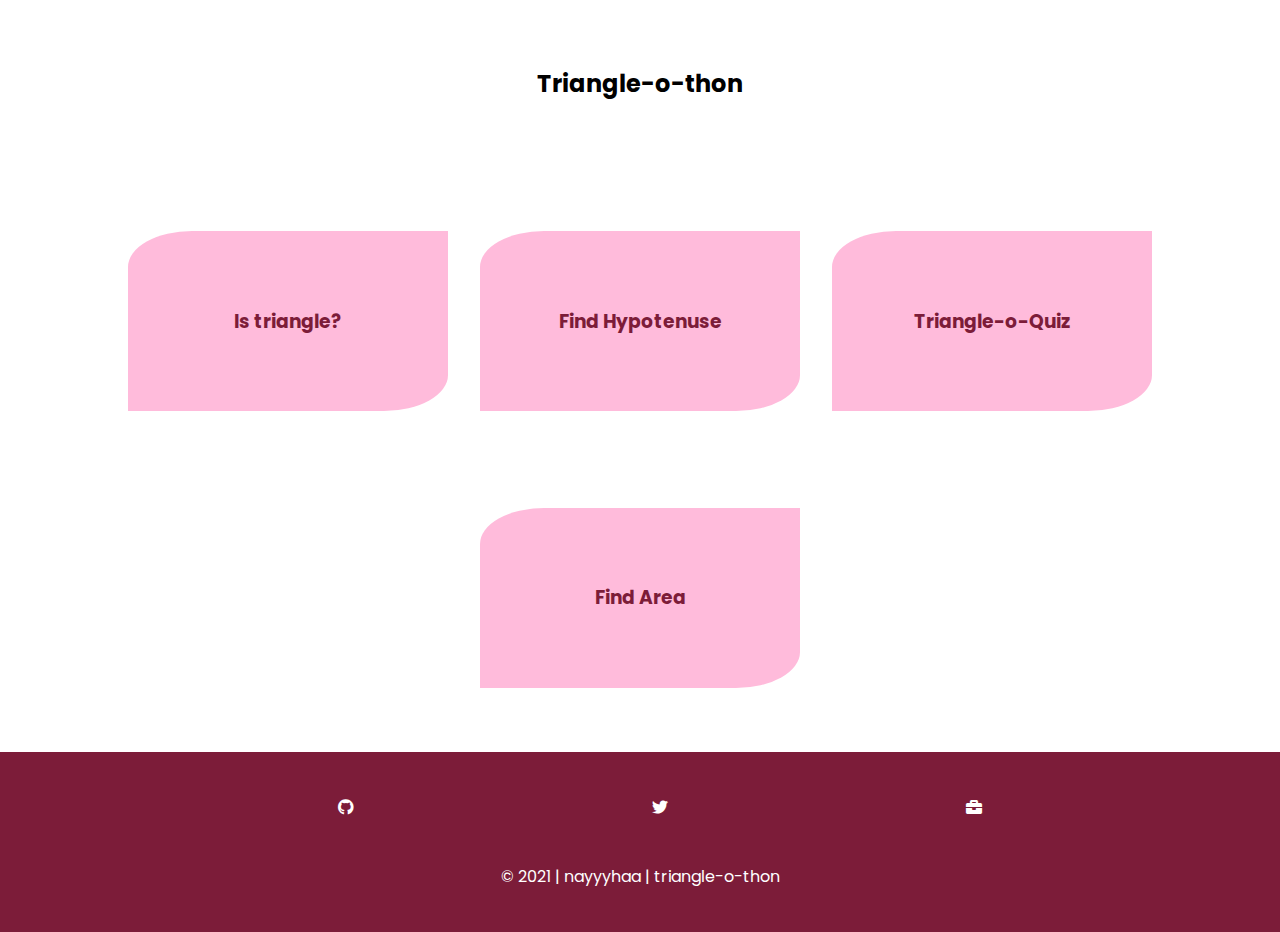
<file: index.html>
<!DOCTYPE html>
<html lang="en">
<head>
    <meta charset="UTF-8">
    <meta http-equiv="X-UA-Compatible" content="IE=edge">
    <meta name="viewport" content="width=device-width, initial-scale=1.0">
    <title>Triangle-o-thon</title>
    <link rel="stylesheet" href="styles/style.css">
    <link
      rel="stylesheet"
      href="https://cdnjs.cloudflare.com/ajax/libs/font-awesome/5.15.1/css/all.min.css"
    />
    <script src="./scripts/script.js" defer></script>
</head>
<body>
    <header>
        <h2>Triangle-o-thon</h2>
    </header>
    <main>
        <a href="./pages/isTriangle.html" class="card-container">
            <h3>Is triangle?</h3>
        </a>
        <a href="./pages/findHypotenuse.html" class="card-container">
            <h3>Find Hypotenuse</h3>
        </a>
        <a href="./pages/triangleQuiz.html" class="card-container">
            <h3>Triangle-o-Quiz</h3>
        </a>
        <a href="./pages/findArea.html" class="card-container">
            <h3>Find Area</h3>
        </a>
    </main>
    <footer>
        <ul>
            <li class="footerLink">
                <a href="https://github.com/nayyyhaa">
                <i class="fab fa-github" aria-hidden="true"></i>
                </a>
            </li>
            <li class="footerLink">
                <a href="https://twitter.com/nayyyhaa">
                <i class="fab fa-twitter"></i>
                </a>
            </li>
            <li class="footerLink">
                <a href="https://nehagupta.netlify.app/">
                <i class="fas fa-briefcase"></i>
                </a>
            </li>
        </ul>

        <div class="legacyText">
        © 2021 | nayyyhaa | triangle-o-thon
        </div>
    </footer>
</body>
</html>
</file>
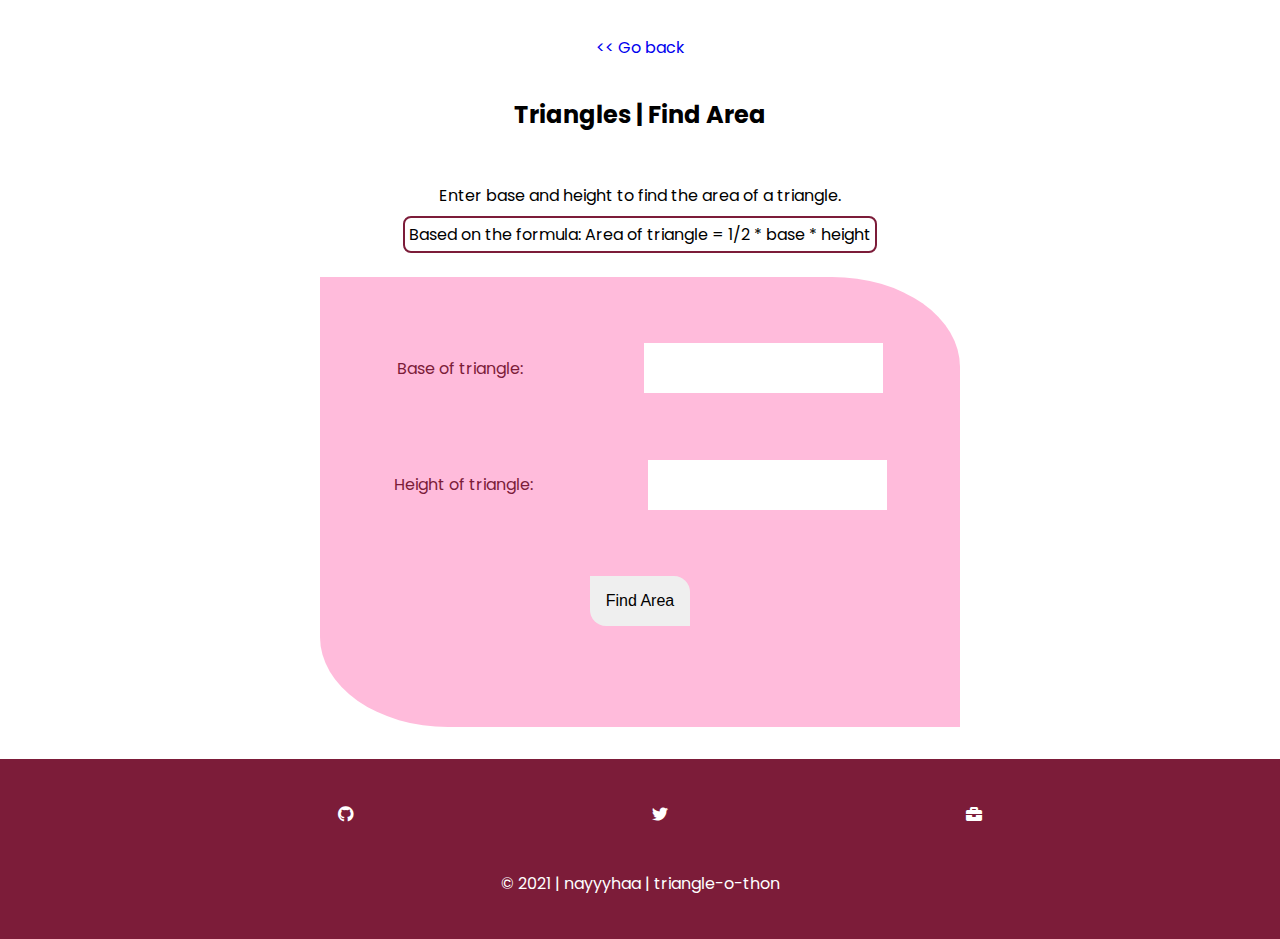
<file: pages/findArea.html>
<!DOCTYPE html>
<html lang="en">
<head>
    <meta charset="UTF-8">
    <meta http-equiv="X-UA-Compatible" content="IE=edge">
    <meta name="viewport" content="width=device-width, initial-scale=1.0">
    <title>Triangles | Find Area</title>
    <link rel="stylesheet" href="../styles/style.css">
    <link
      rel="stylesheet"
      href="https://cdnjs.cloudflare.com/ajax/libs/font-awesome/5.15.1/css/all.min.css"
    />
    <script src="../scripts/findArea.js" defer></script>
</head>
<body>
    <header>
        <div class="back-btn"><a href="../../index.html">&lt;&lt; Go back</a></div>
        <h2>Triangles | Find Area</h2>
        
    </header>
    <main class="flex-col">
        <p>Enter base and height to find the area of a triangle.</p>
        <p class="formula-content">Based on the formula: Area of triangle = 1/2 * base * height</p>
        <div class="site-content">
            <label for="base">Base of triangle:
                <input type="number" id="base" class="triangle-measurement"/>
            </label>
            <label for="height">Height of triangle:
                <input type="number" id="height" class="triangle-measurement"/>
            </label>
            <button class="submit-btn">Find Area</button>
            <div class="output"></div>
        </div> 
    </main>
    <footer>
        <ul>
            <li class="footerLink">
                <a href="https://github.com/nayyyhaa">
                <i class="fab fa-github" aria-hidden="true"></i>
                </a>
            </li>
            <li class="footerLink">
                <a href="https://twitter.com/nayyyhaa">
                <i class="fab fa-twitter"></i>
                </a>
            </li>
            <li class="footerLink">
                <a href="https://nehagupta.netlify.app/">
                <i class="fas fa-briefcase"></i>
                </a>
            </li>
        </ul>

        <div class="legacyText">
        © 2021 | nayyyhaa | triangle-o-thon
        </div>
    </footer>
</body>
</html>
</file>
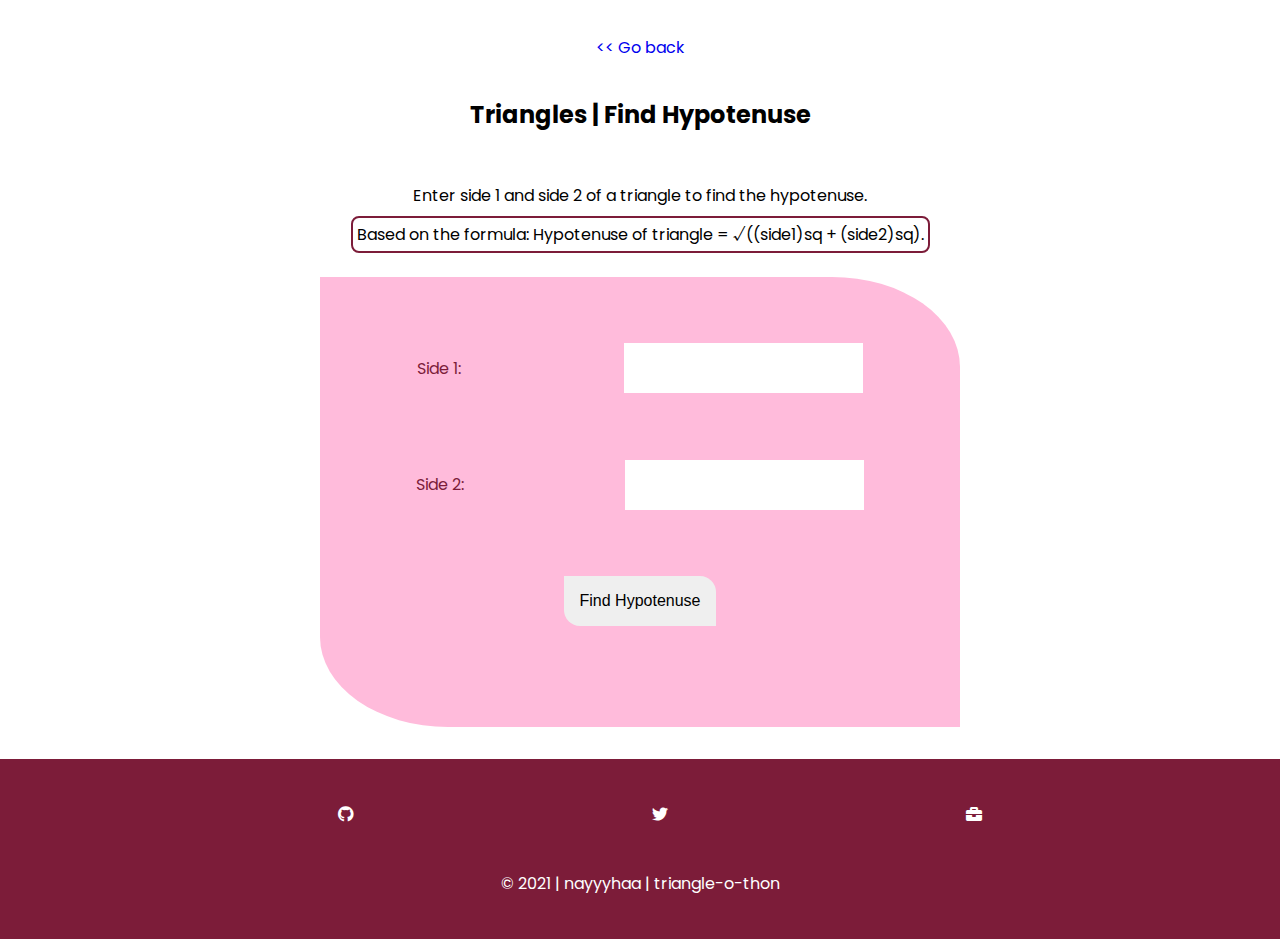
<file: pages/findHypotenuse.html>
<!DOCTYPE html>
<html lang="en">
<head>
    <meta charset="UTF-8">
    <meta http-equiv="X-UA-Compatible" content="IE=edge">
    <meta name="viewport" content="width=device-width, initial-scale=1.0">
    <title>Triangles | Find Hypotenuse</title>
    <link rel="stylesheet" href="../styles/style.css">
    <link
      rel="stylesheet"
      href="https://cdnjs.cloudflare.com/ajax/libs/font-awesome/5.15.1/css/all.min.css"
    />
    <script src="../scripts/findHypotenuse.js" defer></script>
</head>
<body>
    <header>
        <div class="back-btn"><a href="../../index.html">&lt;&lt; Go back</a></div>
        <h2>Triangles | Find Hypotenuse</h2>
    </header>
    <main class="flex-col">
        <p>Enter side 1 and side 2 of a triangle to find the hypotenuse.</p>
        <p class="formula-content">Based on the formula: Hypotenuse of triangle = √((side1)sq + (side2)sq).</p>
        <div class="site-content">
            <label for="side1">Side 1:
                <input type="number" id="side1" class="triangle-side"/>
            </label>
            <label for="side2">Side 2:
                <input type="number" id="side2" class="triangle-side"/>
            </label>
            <button class="submit-btn">Find Hypotenuse</button>
            <div class="output"></div>
        </div> 
    </main>
    <footer>
        <ul>
            <li class="footerLink">
                <a href="https://github.com/nayyyhaa">
                <i class="fab fa-github" aria-hidden="true"></i>
                </a>
            </li>
            <li class="footerLink">
                <a href="https://twitter.com/nayyyhaa">
                <i class="fab fa-twitter"></i>
                </a>
            </li>
            <li class="footerLink">
                <a href="https://nehagupta.netlify.app/">
                <i class="fas fa-briefcase"></i>
                </a>
            </li>
        </ul>

        <div class="legacyText">
        © 2021 | nayyyhaa | triangle-o-thon
        </div>
    </footer>
</body>
</html>
</file>
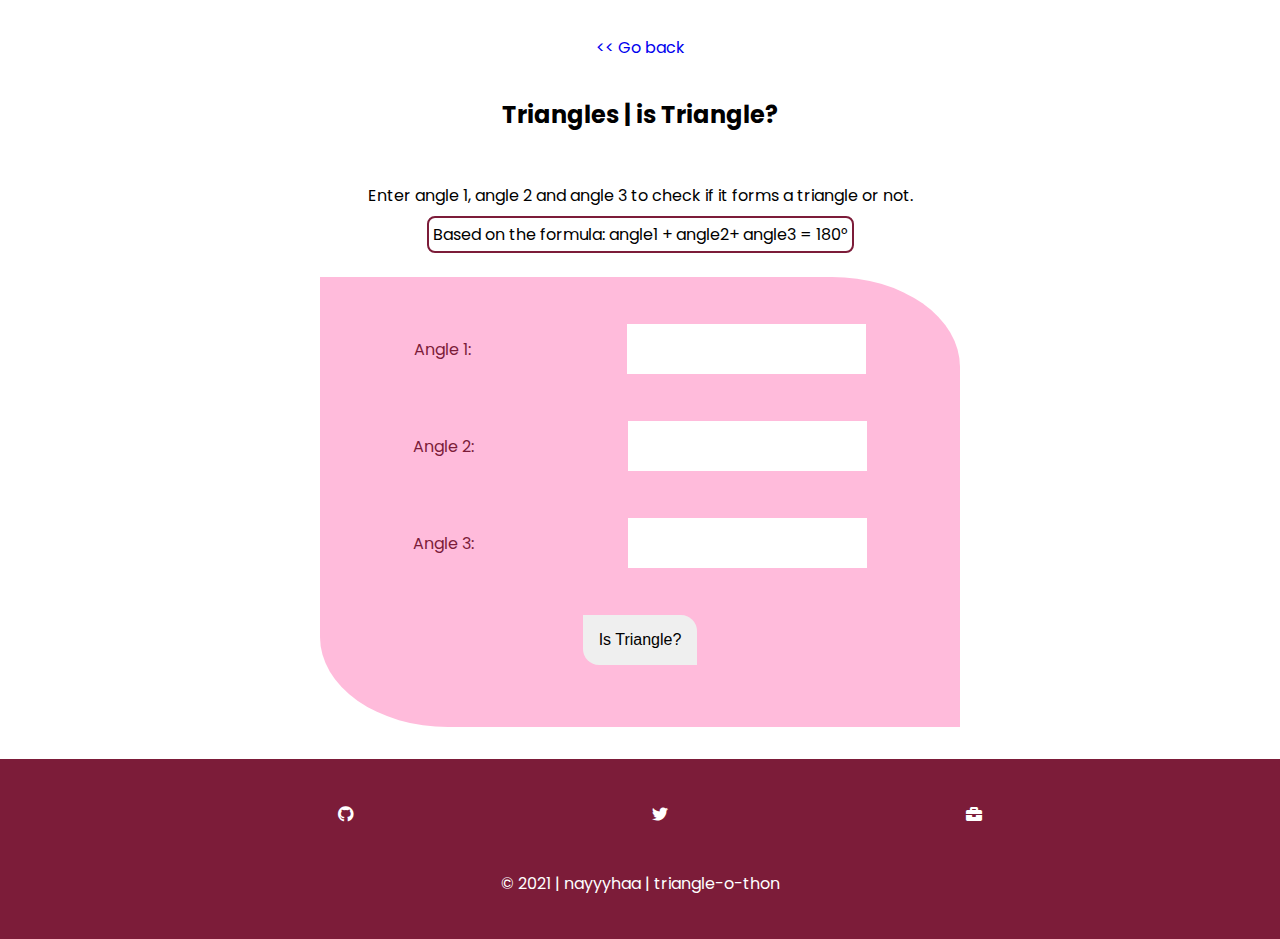
<file: pages/isTriangle.html>
<!DOCTYPE html>
<html lang="en">
<head>
    <meta charset="UTF-8">
    <meta http-equiv="X-UA-Compatible" content="IE=edge">
    <meta name="viewport" content="width=device-width, initial-scale=1.0">
    <title>Triangles | is Triangle?</title>
    <link rel="stylesheet" href="../styles/style.css">
    <link
      rel="stylesheet"
      href="https://cdnjs.cloudflare.com/ajax/libs/font-awesome/5.15.1/css/all.min.css"
    />
    <script src="../scripts/isTriangle.js" defer></script>
</head>
<body>
    <header>
        <div class="back-btn"><a href="../../index.html">&lt;&lt; Go back</a></div>
        <h2>Triangles | is Triangle?</h2>
    </header>
    <main class="flex-col">
        <p>Enter angle 1, angle 2 and angle 3 to check if it forms a triangle or not.</p>
        <p class="formula-content">Based on the formula: angle1 + angle2+ angle3 = 180°</p>
        <div class="site-content">
            <label for="angle1">Angle 1:
                <input type="number" id="angle1" class="triangle-angle"/>
            </label>
            <label for="angle2">Angle 2:
                <input type="number" id="angle2" class="triangle-angle"/>
            </label>
            <label for="angle3">Angle 3:
                <input type="number" id="angle3" class="triangle-angle"/>
            </label>
            <button class="submit-btn">Is Triangle?</button>
            <div class="output"></div>
        </div>
    </main>
    <footer>
        <ul>
            <li class="footerLink">
                <a href="https://github.com/nayyyhaa">
                <i class="fab fa-github" aria-hidden="true"></i>
                </a>
            </li>
            <li class="footerLink">
                <a href="https://twitter.com/nayyyhaa">
                <i class="fab fa-twitter"></i>
                </a>
            </li>
            <li class="footerLink">
                <a href="https://nehagupta.netlify.app/">
                <i class="fas fa-briefcase"></i>
                </a>
            </li>
        </ul>

        <div class="legacyText">
        © 2021 | nayyyhaa | triangle-o-thon
        </div>
    </footer>
</body>
</html>
</file>
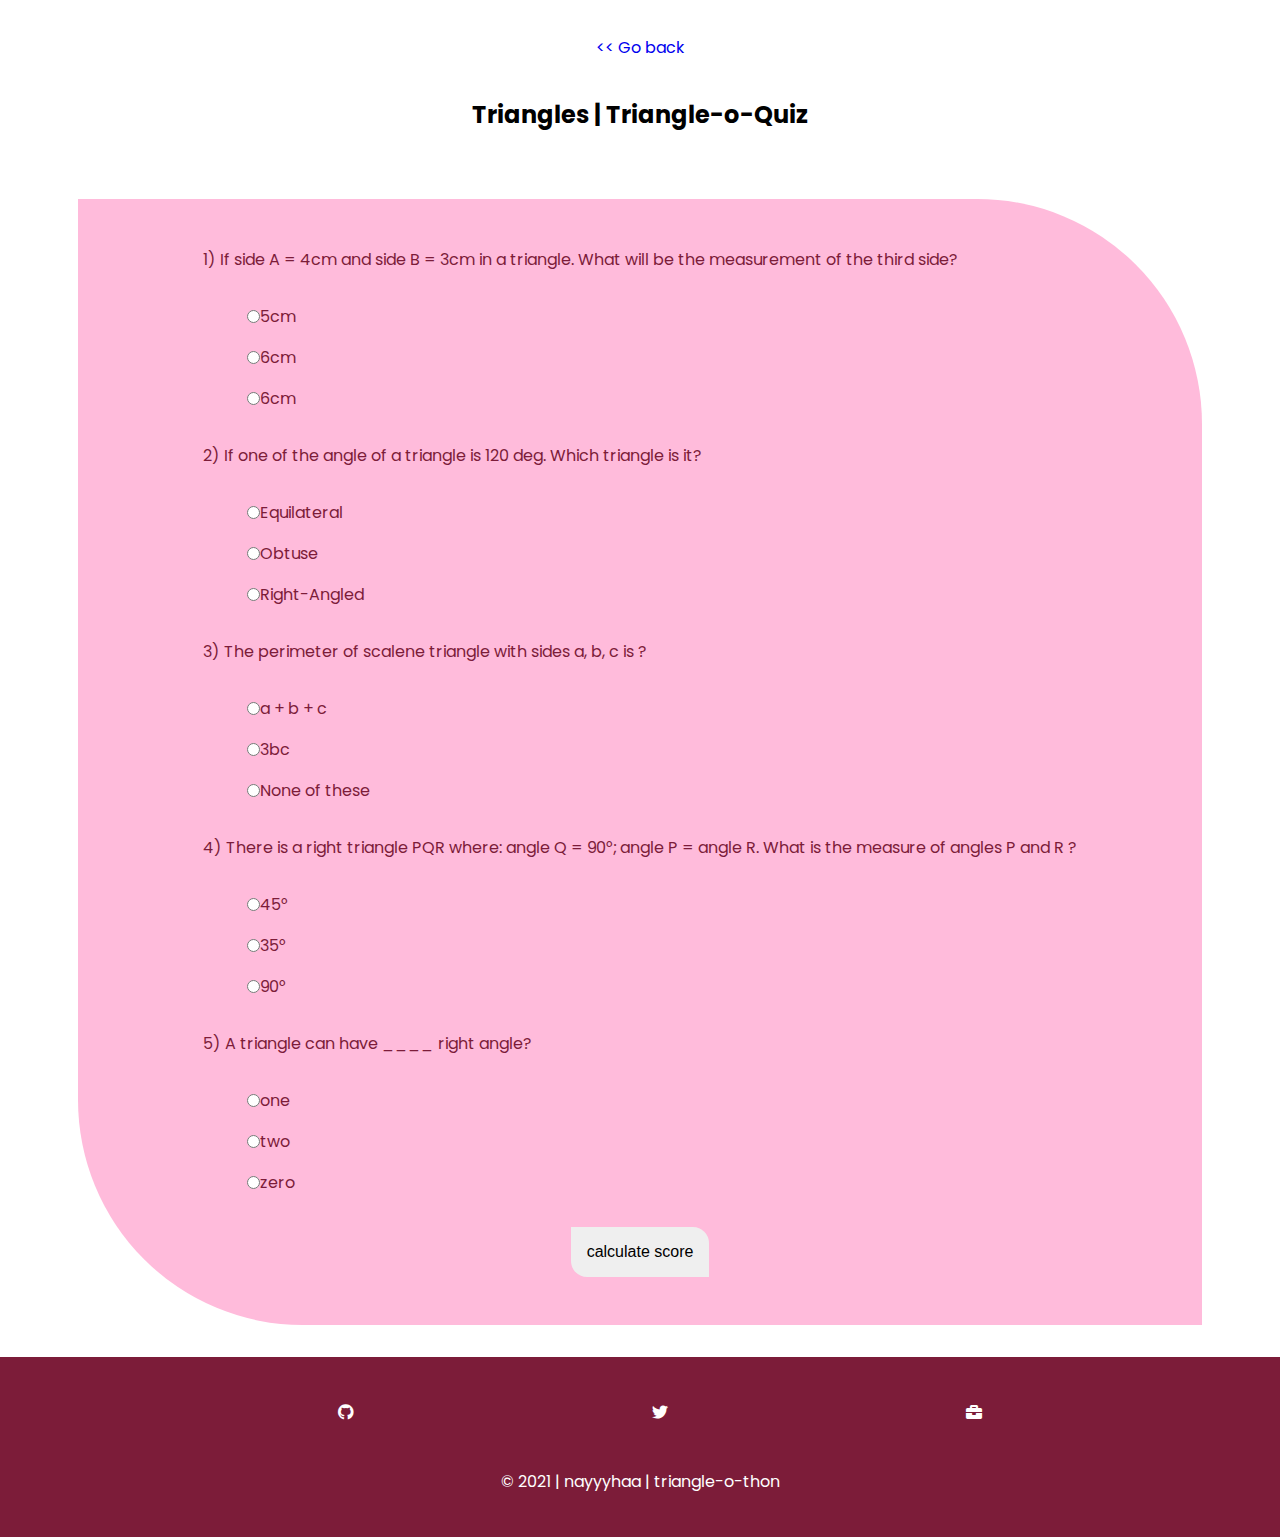
<file: pages/triangleQuiz.html>
<!DOCTYPE html>
<html lang="en">
<head>
    <meta charset="UTF-8">
    <meta http-equiv="X-UA-Compatible" content="IE=edge">
    <meta name="viewport" content="width=device-width, initial-scale=1.0">
    <title>Triangles | Triangle-o-Quiz</title>
    <link rel="stylesheet" href="../styles/style.css">
    <link
      rel="stylesheet"
      href="https://cdnjs.cloudflare.com/ajax/libs/font-awesome/5.15.1/css/all.min.css"
    />
    <script src="../scripts/triangleQuiz.js" defer></script>
</head>
<body>
    <header>
        <div class="back-btn"><a href="../../index.html">&lt;&lt; Go back</a></div>
        <h2>Triangles | Triangle-o-Quiz</h2>
    </header>
    <main>
        <div class="site-content -quiz-content">
            <form id="form" class="form-content">
                <label>1) If side A = 4cm and side B = 3cm in a triangle. What will be the measurement of the third side?</label>
                <div class="options-content">
                    <label>
                        <input type="radio" value="5" name="question1"/>
                        5cm
                    </label>
                    <label>
                        <input type="radio" value="6" name="question1"/>
                        6cm
                    </label>
                    <label>
                        <input type="radio" value="4" name="question1"/>
                        6cm
                    </label>
                </div>
                
                <label>2) If one of the angle of a triangle is 120 deg. Which triangle is it?</label>
                <div class="options-content">
                    <label>
                        <input type="radio" value="equilateral" name="question2"/>
                        Equilateral
                    </label>
                    <label>
                        <input type="radio" value="obtuse" name="question2"/>
                        Obtuse
                    </label>
                    <label>
                        <input type="radio" value="rightangled" name="question2"/>
                        Right-Angled
                    </label>
                </div>

                <label>3) The perimeter of scalene triangle with sides a, b, c is ?</label>
                <div class="options-content">
                    <label>
                        <input type="radio" value="a+b+c" name="question3"/>
                        a + b + c
                    </label>
                    <label>
                        <input type="radio" value="obtuse" name="question3"/>
                        3bc
                    </label>
                    <label>
                        <input type="radio" value="rightangled" name="question3"/>
                        None of these
                    </label>
                </div>

                <label>4) There is a right triangle PQR where: angle Q = 90°; angle P = angle R. What is the measure of angles P and R ?</label>
                <div class="options-content">
                    <label>
                        <input type="radio" value="45" name="question4"/>
                        45°
                    </label>
                    <label>
                        <input type="radio" value="35" name="question4"/>
                        35°
                    </label>
                    <label>
                        <input type="radio" value="90" name="question4"/>
                        90°
                    </label>
                </div>

                <label>5) A triangle can have ____ right angle?</label>
                <div class="options-content">
                    <label>
                        <input type="radio" value="one" name="question5"/>
                        one
                    </label>
                    <label>
                        <input type="radio" value="two" name="question5"/>
                        two
                    </label>
                    <label>
                        <input type="radio" value="zero" name="question5"/>
                        zero
                    </label>
                </div>
                <button type="submit" class="submit-btn">calculate score</button>
            </form>
            <div class="output"></div>
        </div> 
    </main>
    <footer>
        <ul>
            <li class="footerLink">
                <a href="https://github.com/nayyyhaa">
                <i class="fab fa-github" aria-hidden="true"></i>
                </a>
            </li>
            <li class="footerLink">
                <a href="https://twitter.com/nayyyhaa">
                <i class="fab fa-twitter"></i>
                </a>
            </li>
            <li class="footerLink">
                <a href="https://nehagupta.netlify.app/">
                <i class="fas fa-briefcase"></i>
                </a>
            </li>
        </ul>

        <div class="legacyText">
        © 2021 | nayyyhaa | triangle-o-thon
        </div>
    </footer>
</body>
</html>
</file>
<file: styles/style.css>
@import url('https://fonts.googleapis.com/css2?family=Poppins&display=swap');

:root {
    --primary-color: #ffbbdb;
    --secondary-color: #7c1c39;
}

*,
*::before,
*::after {
    margin: 0;
    border: 0;
    box-sizing: border-box;
}

body {
    font-family: 'Poppins',
        sans-serif;
    min-height: 100vh;
    flex-direction: column;
}

header {
    min-height: 15vh;
    margin: 1rem;
    display: grid;
    place-items: center;
    text-align: center;
}

main {
    display: flex;
    flex-wrap: wrap;
    align-items: center;
    justify-content: center;
    min-height: 65vh;
    padding: 1rem;
}

a {
    text-decoration: none;
}

input, button {
    padding: 1rem;
    font-size: 1rem;
}

input[type="radio"] {
    cursor: pointer;
}

label {
    width: 100%;
    display: flex;
    justify-content: space-around;
    align-items: center;
    margin: 1rem 0;
}

.form-content label {
    justify-content: flex-start;
}

.flex-col {
    display: flex;
    flex-direction: column;
}

button {
    cursor: pointer;
    border-radius: 0 1rem;
    transition: all 0.1s ease-in;
    margin: 1rem 0;
}

button:hover {
    background-color: var(--secondary-color);
    color: white;
}

i {
    color: white;
    cursor: pointer;
}

.back-btn {
    width: 90%;
    text-align: center;
}

.formula-content {
    border: 2.5px solid var(--secondary-color);
    border-radius: 0.5rem;
    display: block;
    padding: 0.25rem;
    margin: 0.5rem 0;
}

.-active {
    display: flex !important;
    justify-content: space-around;
    align-items: center;
}

.card-container {
    min-height: 20vh;
    width: 20rem;
    display: flex;
    margin: 1rem;
    flex-direction: column;
    align-items: center;
    cursor: pointer;
    justify-content: space-evenly;
    background-color: var(--primary-color);
    color: var(--secondary-color);
    border-radius: 20% 0;
    transition: all 0.2s ease-in;
    text-decoration: none;
}

.card-container:hover {
    background-color: var(--secondary-color);
    color: var(--primary-color);
}

.site-content {
    min-height: 50vh;
    width: 50vw;
    display: flex;
    margin: 1rem;
    padding: 1rem;
    flex-direction: column;
    align-items: center;
    justify-content: space-evenly;
    background-color: var(--primary-color);
    color: var(--secondary-color);
    border-radius: 0 20%;
}

.-quiz-content {
    width: 90%;
    padding: 1rem;
}

.form-content {
    display: flex;
    margin: 1rem;
    flex-direction: column;
    align-items: center;
    justify-content: space-evenly;
}

.options-content {
    width: 90%;
}

footer {
    min-height: 20vh;
    display: flex;
    flex-direction: column;
    align-items: center;
    justify-content: space-evenly;
    background-color: var(--secondary-color);
    color: white;
}

ul {
    width: 100%;
    display: flex;
    align-items: center;
    justify-content: space-evenly;
}

ul li {
    list-style: none;
}

@media screen and (max-width: 768px) {
    input,button {
        padding: 0.5rem;
    }

    label {
        flex-direction: column;
    }

    .site-content {
        width: 90%;
    }
    
}
</file>
